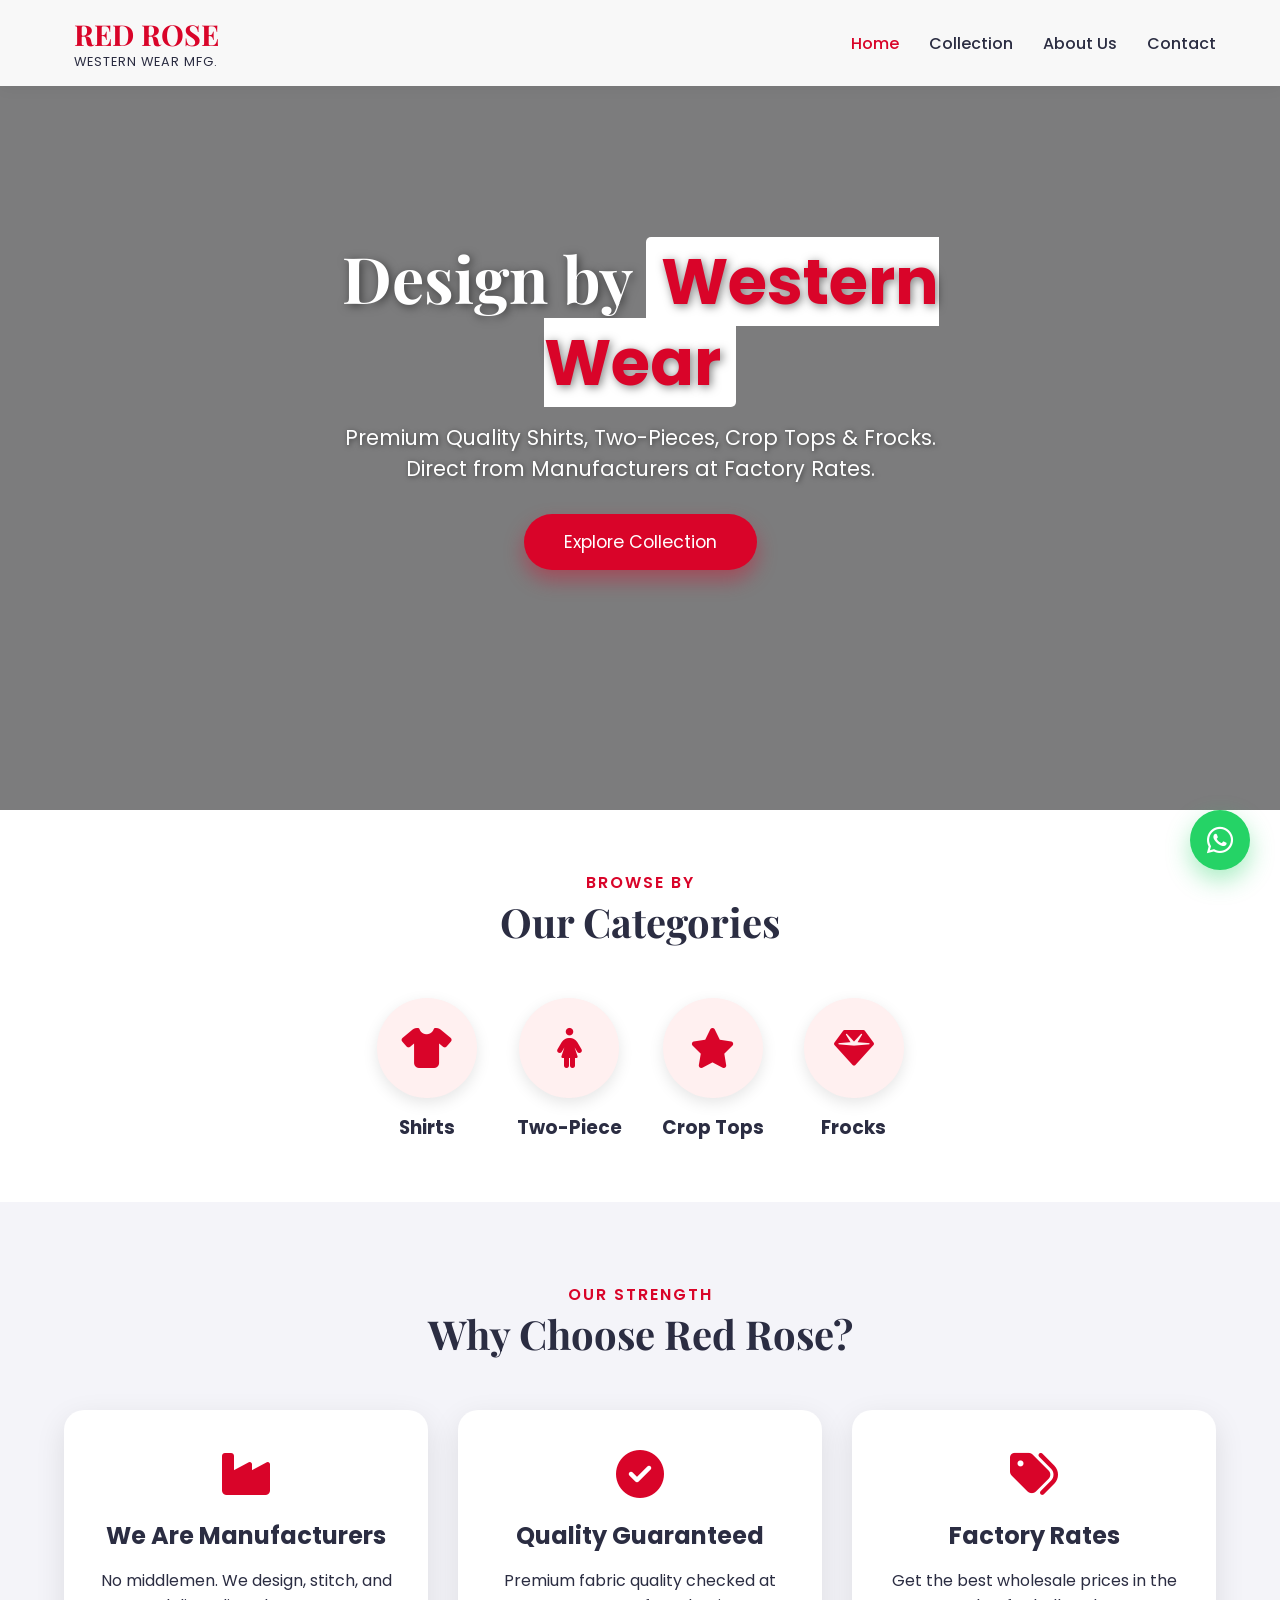
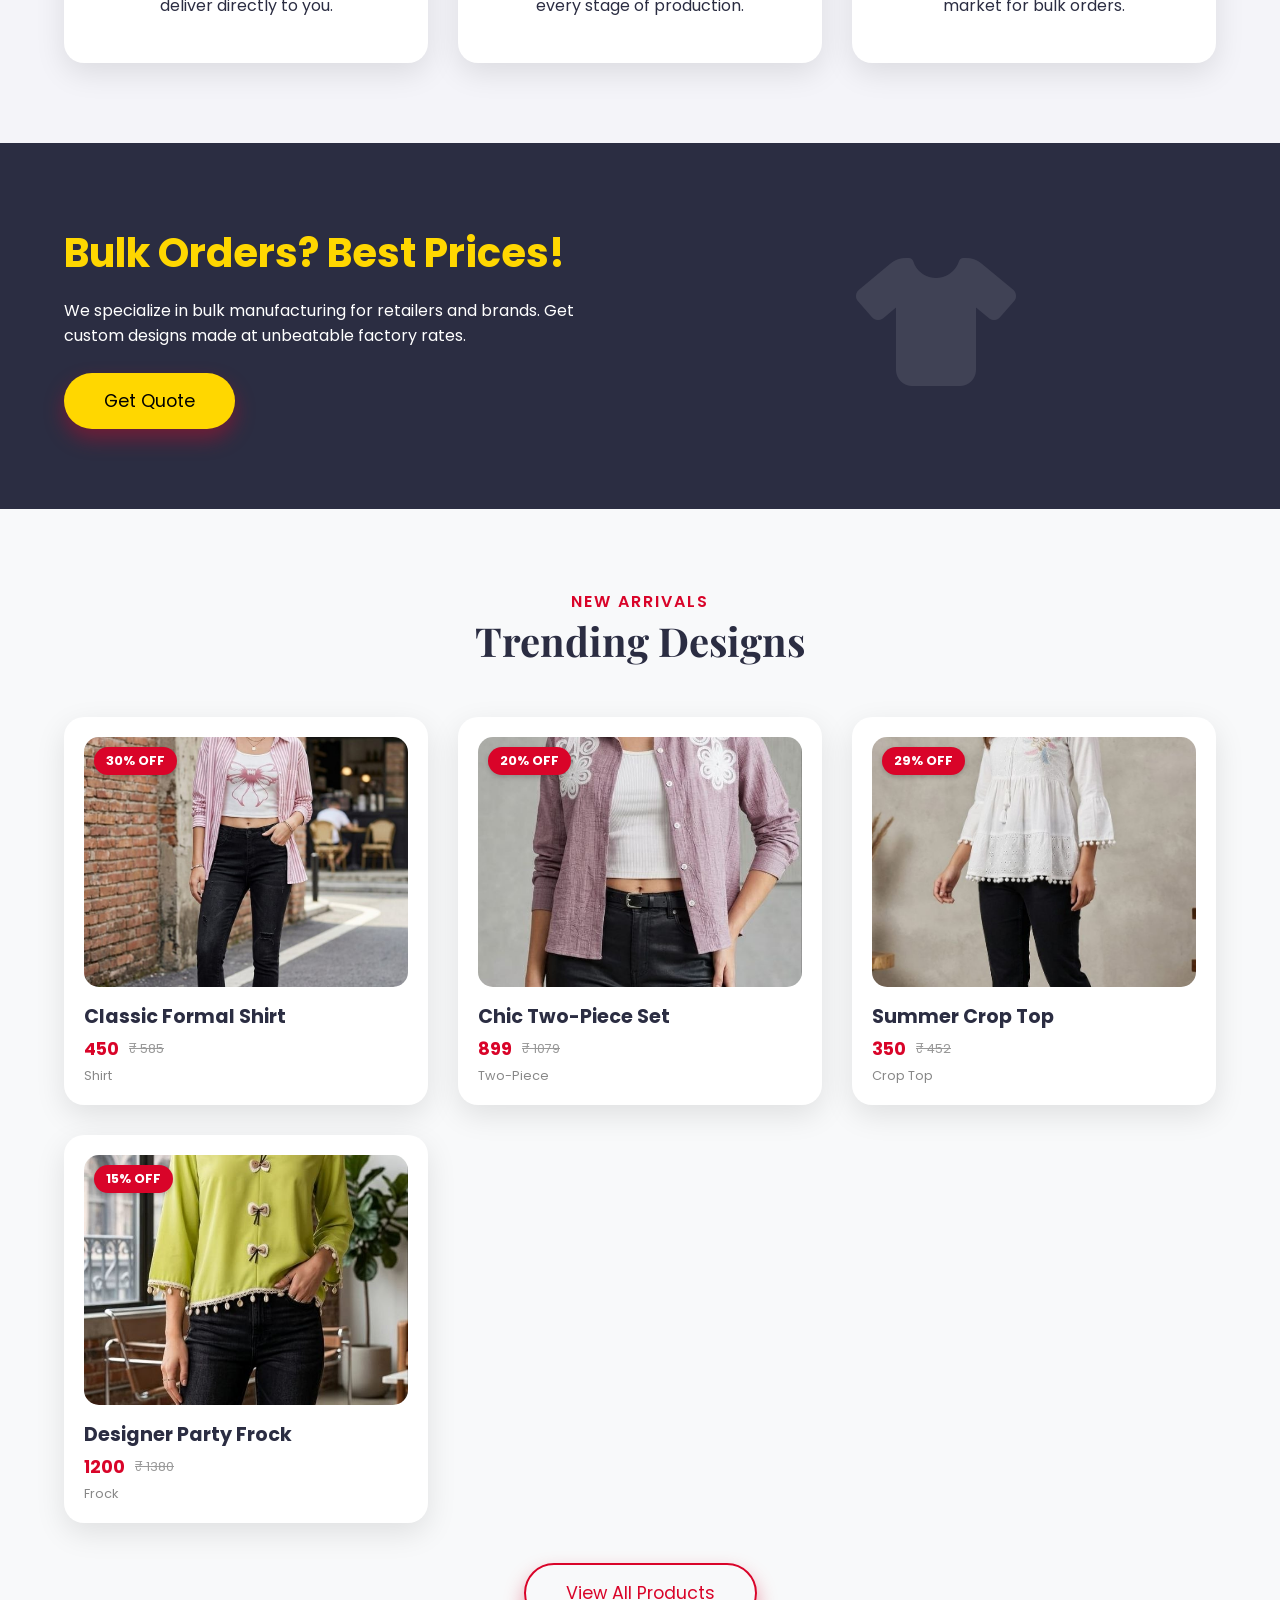
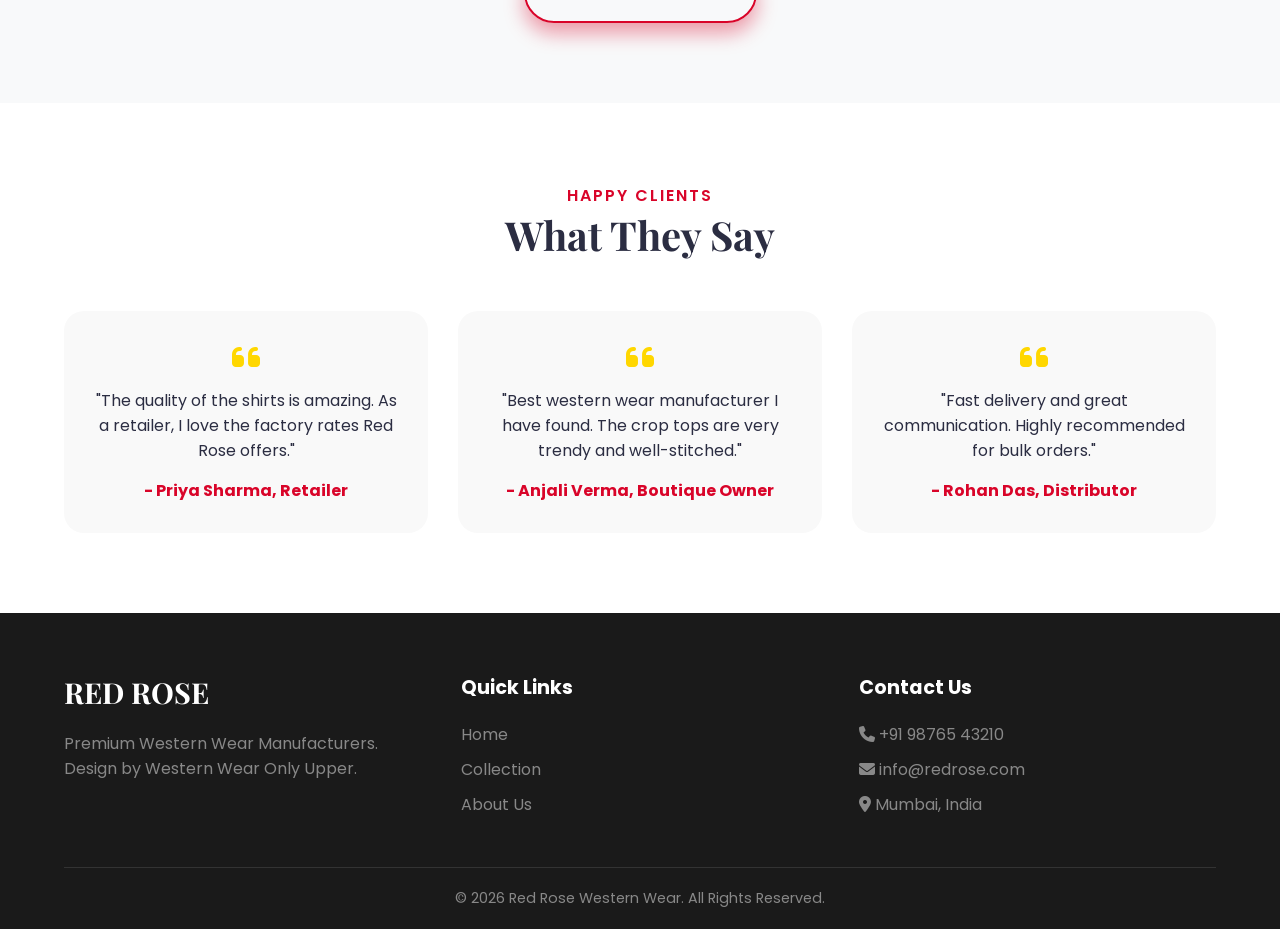
<file: index.html>
<!DOCTYPE html>
<html lang="en">
<head>
    <meta charset="UTF-8">
    <meta name="viewport" content="width=device-width, initial-scale=1.0">
    <title>RED ROSE  | Premium Western Wear Manufacturer</title>
    <link rel="stylesheet" href="style.css">
    <link href="https://fonts.googleapis.com/css2?family=Poppins:wght@300;400;600;700&family=Playfair+Display:wght@700&display=swap" rel="stylesheet">
    <link rel="stylesheet" href="https://cdnjs.cloudflare.com/ajax/libs/font-awesome/6.4.0/css/all.min.css">
</head>
<body>

    <!-- Header -->
    <header>
        <!-- Changed href to "index" for clean URL -->
        <a href="index" class="logo-container">
            <i class="fas fa-rose" style="color: var(--primary-red); font-size: 1.8rem;"></i>
            <div><div class="logo-text">RED ROSE</div><span class="logo-sub">Western Wear Mfg.</span></div>
        </a>
        <div class="menu-toggle" onclick="toggleMenu()"><i class="fas fa-bars"></i></div>
        <nav>
            <ul id="nav-list">
                <!-- Removed .html from all links -->
                <li><a href="index.html" class="active">Home</a></li>
                <li><a href="collection.html">Collection</a></li>
                <li><a href="about.html">About Us</a></li>
                <li><a href="#contact">Contact</a></li>
            </ul>
        </nav>
    </header>

    <!-- Hero Section -->
    <section class="hero">
        <div class="hero-content">
            <h1>Design by <span>Western Wear</span></h1>
            <p>Premium Quality Shirts, Two-Pieces, Crop Tops & Frocks.<br>Direct from Manufacturers at Factory Rates.</p>
            <!-- Link updated to clean URL -->
            <a href="collection.html" class="btn-primary">Explore Collection</a>
        </div>
    </section>

    <!-- Categories Section -->
    <section class="categories">
        <div class="section-title">
            <p>Browse By</p>
            <h2>Our Categories</h2>
        </div>
        <div class="cat-grid">
            <!-- Links updated to clean URL -->
            <div class="cat-item" onclick="window.location.href='collection.html'">
                <div class="cat-icon"><i class="fas fa-tshirt"></i></div>
                <h3>Shirts</h3>
            </div>
            <div class="cat-item" onclick="window.location.href='collection.html'">
                <div class="cat-icon"><i class="fas fa-female"></i></div>
                <h3>Two-Piece</h3>
            </div>
            <div class="cat-item" onclick="window.location.href='collection.html'">
                <div class="cat-icon"><i class="fas fa-star"></i></div>
                <h3>Crop Tops</h3>
            </div>
            <div class="cat-item" onclick="window.location.href='collection.html'">
                <div class="cat-icon"><i class="fas fa-gem"></i></div>
                <h3>Frocks</h3>
            </div>
        </div>
    </section>

    <!-- Why Choose Us -->
    <section class="features">
        <div class="section-title">
            <p>Our Strength</p>
            <h2>Why Choose Red Rose?</h2>
        </div>
        <div class="feature-grid">
            <div class="feature-card">
                <i class="fas fa-industry"></i>
                <h3>We Are Manufacturers</h3>
                <p>No middlemen. We design, stitch, and deliver directly to you.</p>
            </div>
            <div class="feature-card">
                <i class="fas fa-check-circle"></i>
                <h3>Quality Guaranteed</h3>
                <p>Premium fabric quality checked at every stage of production.</p>
            </div>
            <div class="feature-card">
                <i class="fas fa-tags"></i>
                <h3>Factory Rates</h3>
                <p>Get the best wholesale prices in the market for bulk orders.</p>
            </div>
        </div>
    </section>

    <!-- Promotional Banner -->
    <section class="promo-banner">
        <div class="promo-text">
            <h2>Bulk Orders? Best Prices!</h2>
            <p>We specialize in bulk manufacturing for retailers and brands. Get custom designs made at unbeatable factory rates.</p>
            <br>
            <a href="https://wa.me/1234567890" class="btn-primary" style="background: var(--gold); color: black;">Get Quote</a>
        </div>
        <div class="promo-img">
            <i class="fas fa-tshirt"></i>
        </div>
    </section>

    <!-- Featured Products -->
    <section class="section">
        <div class="section-title">
            <p>New Arrivals</p>
            <h2>Trending Designs</h2>
        </div>
        <div class="product-grid" id="featured-products"></div>
        <div style="text-align: center; margin-top: 40px;">
            <!-- Link updated to clean URL -->
            <a href="collection" class="btn-primary" style="background: transparent; color: var(--primary-red); border: 2px solid var(--primary-red);">View All Products</a>
        </div>
    </section>

    <!-- Testimonials -->
    <section class="testimonials">
        <div class="section-title">
            <p>Happy Clients</p>
            <h2>What They Say</h2>
        </div>
        <div class="testi-grid">
            <div class="testi-card">
                <i class="fas fa-quote-left"></i>
                <p>"The quality of the shirts is amazing. As a retailer, I love the factory rates Red Rose offers."</p>
                <span class="testi-author">- Priya Sharma, Retailer</span>
            </div>
            <div class="testi-card">
                <i class="fas fa-quote-left"></i>
                <p>"Best western wear manufacturer I have found. The crop tops are very trendy and well-stitched."</p>
                <span class="testi-author">- Anjali Verma, Boutique Owner</span>
            </div>
            <div class="testi-card">
                <i class="fas fa-quote-left"></i>
                <p>"Fast delivery and great communication. Highly recommended for bulk orders."</p>
                <span class="testi-author">- Rohan Das, Distributor</span>
            </div>
        </div>
    </section>

    <!-- Footer -->
    <footer id="contact">
        <div class="footer-grid">
            <div class="footer-col">
                <div class="logo-text" style="color: white; margin-bottom: 20px;">RED ROSE </div>
                <p>Premium Western Wear Manufacturers.<br>Design by Western Wear Only Upper.</p>
            </div>
            <div class="footer-col">
                <h4>Quick Links</h4>
                <ul>
                    <!-- Links updated to clean URLs -->
                    <li><a href="index.html">Home</a></li>
                    <li><a href="collection.html">Collection</a></li>
                    <li><a href="about.html">About Us</a></li>
                </ul>
            </div>
            <div class="footer-col">
                <h4>Contact Us</h4>
                <ul>
                    <li><i class="fas fa-phone"></i> +91 98765 43210</li>
                    <li><i class="fas fa-envelope"></i> info@redrose.com</li>
                    <li><i class="fas fa-map-marker-alt"></i> Mumbai, India</li>
                </ul>
            </div>
        </div>
        <div class="copyright">
            &copy; 2026 Red Rose Western Wear. All Rights Reserved.
        </div>
    </footer>

    <!-- Floating WhatsApp -->
    <div class="floating-contact">
        <a href="https://wa.me/1234567890" class="float-btn" target="_blank"><i class="fab fa-whatsapp"></i></a>
    </div>

    <!-- Product Modal -->
    <div class="modal-overlay" id="product-modal">
        <div class="modal-content">
            <div class="close-modal" onclick="closeModal()"><i class="fas fa-times"></i></div>
            <div class="product-img" id="modal-img"><i class="fas fa-tshirt"></i></div>
            <div class="modal-details">
                <h2 id="modal-title">Product Name</h2>
                <span class="price" id="modal-price" style="font-size: 1.5rem; display:block; margin: 10px 0; color: var(--primary-red);">₹ 000</span>
                <p id="modal-desc">Description...</p>
                <div style="margin: 15px 0; font-size: 0.9rem; color: #555;">
                    <strong>Sizes:</strong> S, M, L, XL, XXL<br>
                    <strong>Fabric:</strong> Premium Cotton / Georgette
                </div>
                <button class="whatsapp-btn" onclick="sendEnquiry()"><i class="fab fa-whatsapp"></i> Enquire on WhatsApp</button>
            </div>
        </div>
    </div>

    <script src="script.js"></script>
    <script>
        // Load featured products
        document.addEventListener('DOMContentLoaded', () => {
            const container = document.getElementById('featured-products');
            // Show first 4 products on home
            if(typeof products !== 'undefined') {
                products.slice(0, 4).forEach(product => createProductCard(product, container));
            }
        });
    </script>
</body>
</html>
</file>
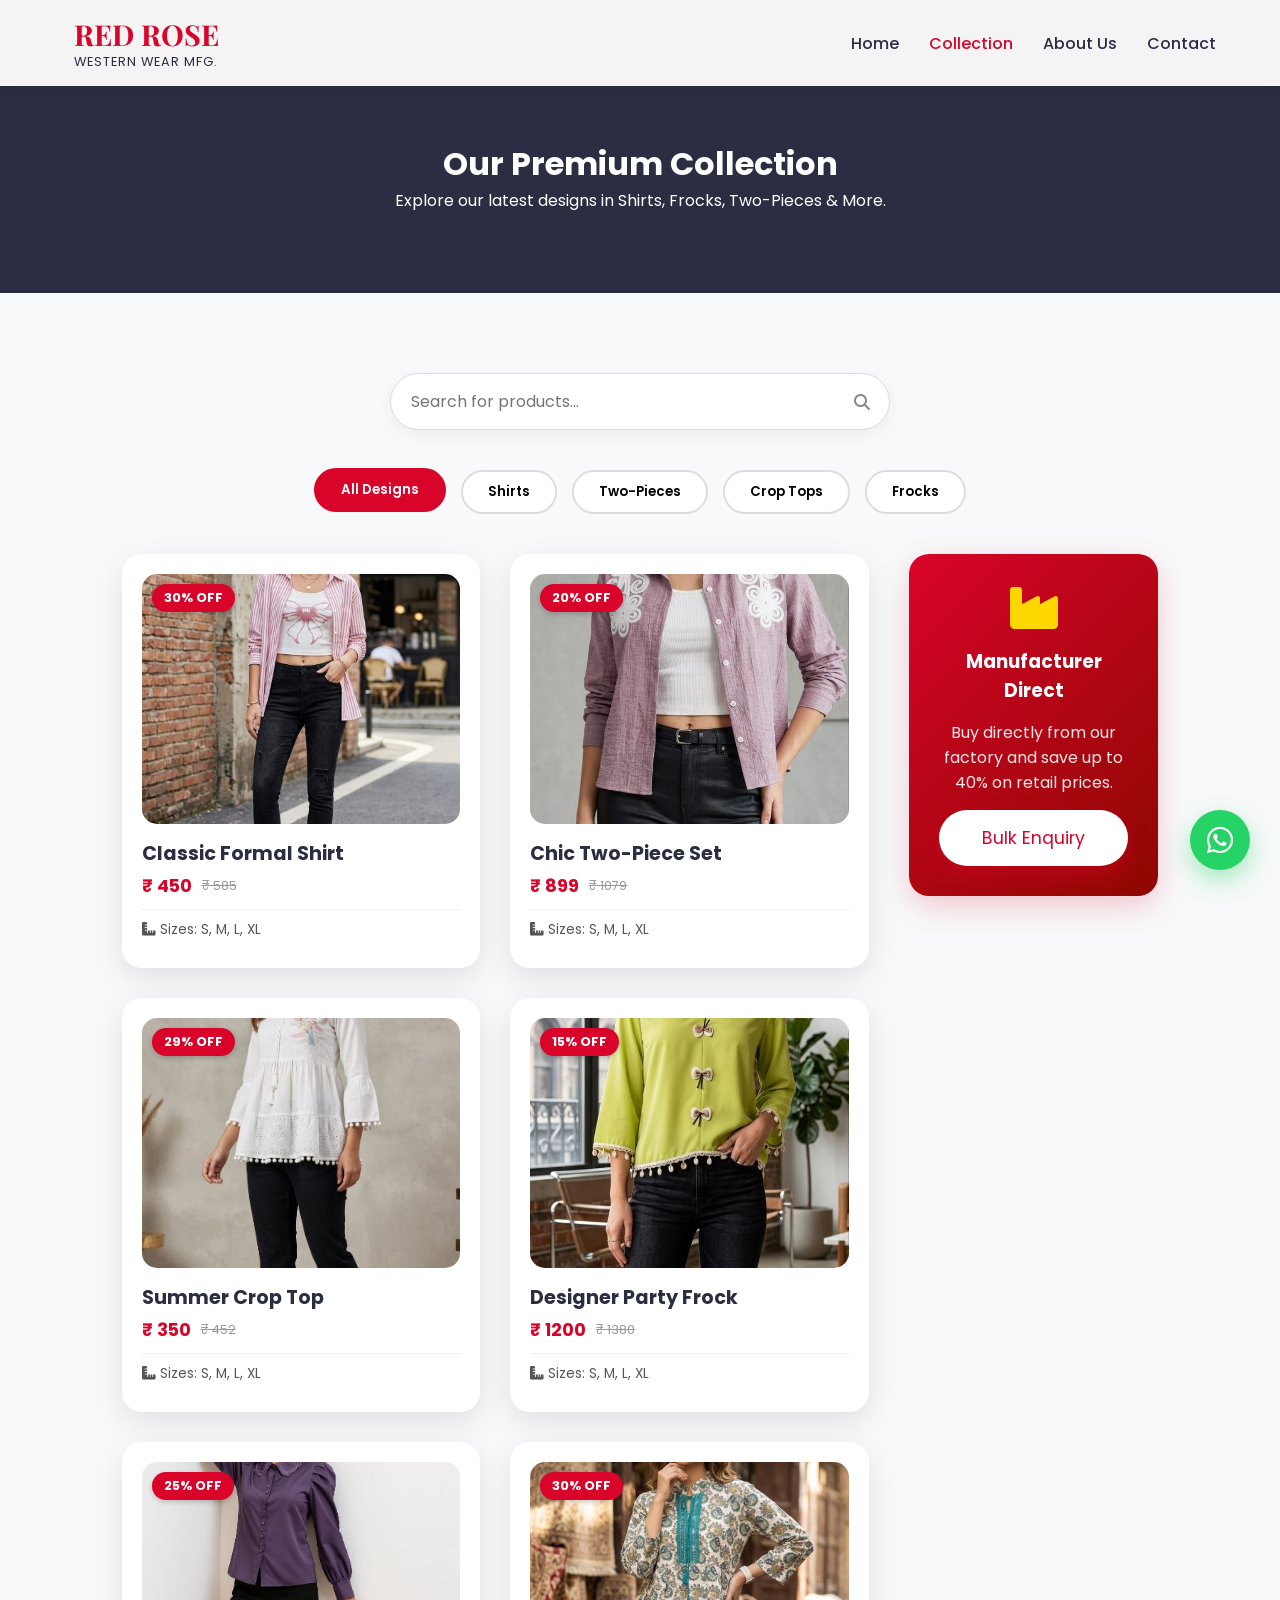
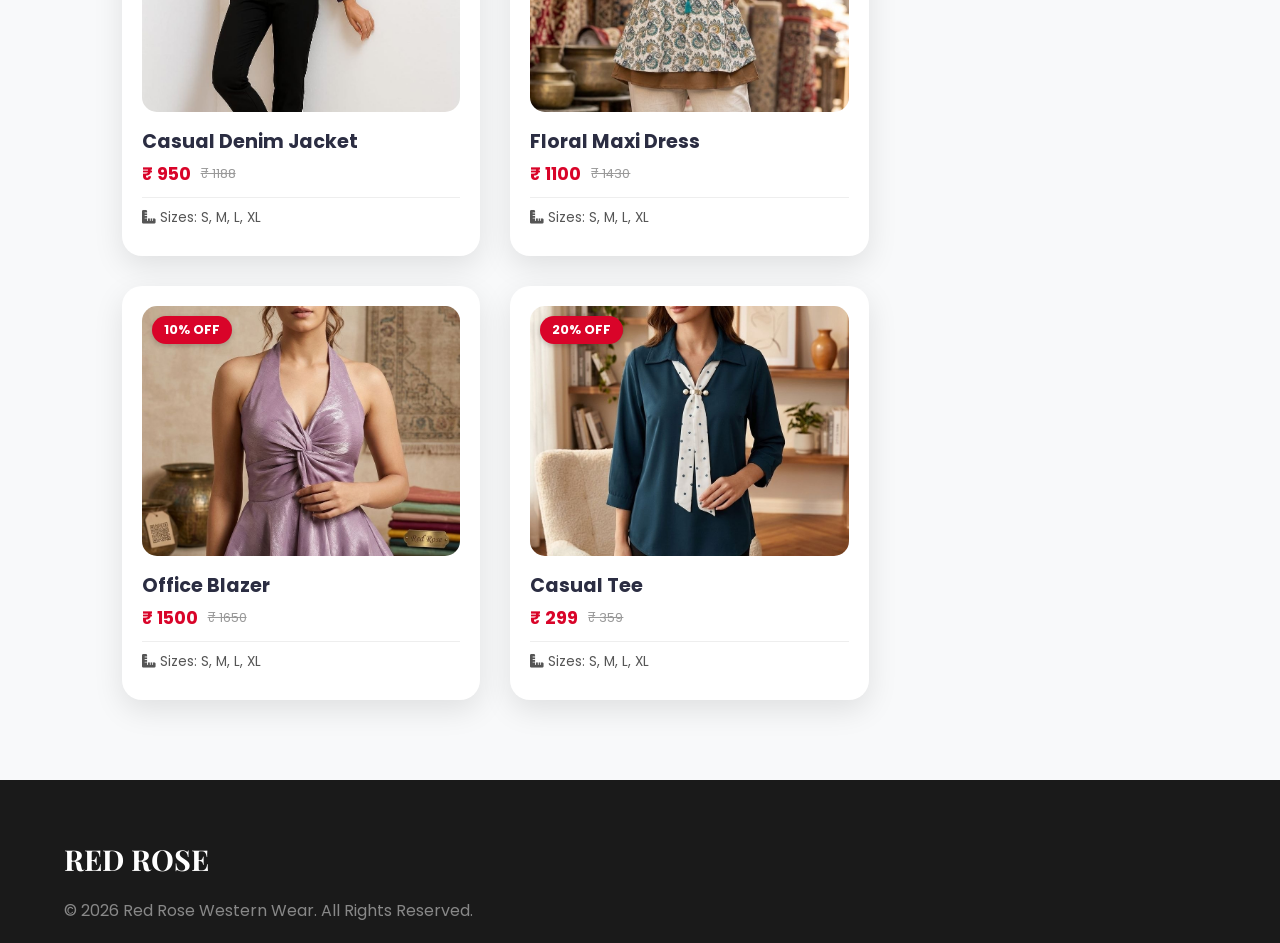
<file: collection.html>
<!DOCTYPE html>
<html lang="en">
<head>
    <meta charset="UTF-8">
    <meta name="viewport" content="width=device-width, initial-scale=1.0">
    <title>RED ROSE  | Collection</title>
    
    <!-- Link to the external CSS file -->
    <link rel="stylesheet" href="style.css">
    
    <!-- Fonts & Icons -->
    <link href="https://fonts.googleapis.com/css2?family=Poppins:wght@300;400;600;700&family=Playfair+Display:wght@700&display=swap" rel="stylesheet">
    <link rel="stylesheet" href="https://cdnjs.cloudflare.com/ajax/libs/font-awesome/6.4.0/css/all.min.css">
    
    <!-- Page Specific Styles (Only for Collection Page Layout) -->
    <style>
        .collection-header {
            background: var(--text-dark); 
            color: white; 
            padding: 140px 5% 80px;
            text-align: center;
            background-image: linear-gradient(rgba(43, 45, 66, 0.9), rgba(43, 45, 66, 0.9)), url('https://images.unsplash.com/photo-1441986300917-64674bd600d8?ixlib=rb-4.0.3&auto=format&fit=crop&w=1920&q=80');
            background-size: cover;
            background-position: center;
        }
        
        .filter-bar {
            display: flex; justify-content: center; gap: 15px; margin-bottom: 40px; flex-wrap: wrap;
        }
        
        .filter-btn {
            padding: 10px 25px; border: 2px solid #ddd; background: white; border-radius: 30px;
            cursor: pointer; font-weight: 600; transition: 0.3s; font-family: 'Poppins', sans-serif;
        }
        
        .filter-btn:hover, .filter-btn.active {
            background: var(--primary-red); color: white; border-color: var(--primary-red); transform: translateY(-2px);
        }
        
        .search-box {
            max-width: 500px; margin: 0 auto 40px; position: relative;
        }
        
        .search-box input {
            width: 100%; padding: 15px 50px 15px 20px; border-radius: 50px; border: 1px solid #ddd;
            font-size: 1rem; outline: none; box-shadow: 0 5px 15px rgba(0,0,0,0.05); transition: 0.3s;
        }
        
        .search-box input:focus { border-color: var(--primary-red); box-shadow: 0 5px 20px rgba(217, 4, 41, 0.1); }
        .search-box i { position: absolute; right: 20px; top: 50%; transform: translateY(-50%); color: #888; }
        
        .layout-grid {
            display: grid; grid-template-columns: 3fr 1fr; gap: 40px; padding: 0 5%;
        }
        
        .sidebar-card {
            background: linear-gradient(135deg, #D90429, #8D0801); color: white; padding: 30px;
            border-radius: 20px; text-align: center; position: sticky; top: 100px;
            box-shadow: 0 10px 30px rgba(217, 4, 41, 0.2);
        }
        
        /* Size & Color Styles for Cards */
        .product-meta {
            margin-top: 10px; border-top: 1px solid #eee; padding-top: 10px;
        }
        .size-text { font-size: 0.85rem; color: #555; margin-bottom: 8px; display: block; }
        .color-dots { display: flex; gap: 6px; }
        .color-dot { width: 18px; height: 18px; border-radius: 50%; border: 1px solid #ddd; display: inline-block; box-shadow: 0 2px 4px rgba(0,0,0,0.1); }

        @media (max-width: 900px) { 
            .layout-grid { grid-template-columns: 1fr; } 
            .sidebar-card { position: static; margin-bottom: 40px; } 
            .collection-header { padding: 120px 5% 60px; }
        }
    </style>
</head>
<body>

    <!-- Header -->
    <header>
        <!-- Changed href to "index" for clean URL -->
        <a href="index" class="logo-container">
            <i class="fas fa-rose" style="color: var(--primary-red); font-size: 1.8rem;"></i>
            <div><div class="logo-text">RED ROSE</div><span class="logo-sub">Western Wear Mfg.</span></div>
        </a>
        <div class="menu-toggle" onclick="toggleMenu()"><i class="fas fa-bars"></i></div>
        <nav>
            <ul id="nav-list">
                <!-- Removed .html from all links -->
                <li><a href="index.html">Home</a></li>
                <li><a href="collection.html" class="active">Collection</a></li>
                <li><a href="about.html">About Us</a></li>
                <li><a href="index#contact.html">Contact</a></li>
            </ul>
        </nav>
    </header>

    <!-- Hero Header -->
    <div class="collection-header">
        <h1>Our Premium Collection</h1>
        <p>Explore our latest designs in Shirts, Frocks, Two-Pieces & More.</p>
    </div>

    <!-- Main Content -->
    <section class="section">
        <!-- Search Bar -->
        <div class="search-box">
            <input type="text" id="searchInput" placeholder="Search for products..." onkeyup="filterProducts()">
            <i class="fas fa-search"></i>
        </div>

        <!-- Filter Buttons -->
        <div class="filter-bar">
            <button class="filter-btn active" onclick="filterCategory('all')">All Designs</button>
            <button class="filter-btn" onclick="filterCategory('Shirt')">Shirts</button>
            <button class="filter-btn" onclick="filterCategory('Two-Piece')">Two-Pieces</button>
            <button class="filter-btn" onclick="filterCategory('Crop Top')">Crop Tops</button>
            <button class="filter-btn" onclick="filterCategory('Frock')">Frocks</button>
        </div>

        <!-- Grid Layout -->
        <div class="layout-grid">
            <!-- Product Grid -->
            <div class="product-grid" id="all-products" style="margin:0;"></div>

            <!-- Sidebar -->
            <aside>
                <div class="sidebar-card">
                    <i class="fas fa-industry" style="font-size: 3rem; margin-bottom: 15px; color: var(--gold);"></i>
                    <h3>Manufacturer Direct</h3>
                    <p style="margin: 15px 0; opacity: 0.9;">Buy directly from our factory and save up to 40% on retail prices.</p>
                    <a href="https://wa.me/1234567890" class="btn-primary" style="background: white; color: var(--primary-red); width: 100%;">Bulk Enquiry</a>
                </div>
            </aside>
        </div>
    </section>

    <!-- Footer -->
    <footer>
        <div class="logo-text" style="color: white; margin-bottom: 20px;">RED ROSE </div>
        <p>&copy; 2026 Red Rose Western Wear. All Rights Reserved.</p>
    </footer>

    <!-- Floating WhatsApp -->
    <div class="floating-contact">
        <a href="https://wa.me/1234567890" class="float-btn" target="_blank"><i class="fab fa-whatsapp"></i></a>
    </div>

    <!-- Modal -->
    <div class="modal-overlay" id="product-modal">
        <div class="modal-content">
            <div class="close-modal" onclick="closeModal()"><i class="fas fa-times"></i></div>
            <div class="modal-img" id="modal-img"></div>
            <div class="modal-details">
                <h2 id="modal-title">Product Name</h2>
                <span class="price" id="modal-price" style="font-size: 1.5rem; display:block; margin: 10px 0; color: var(--primary-red);">₹ 000</span>
                <p id="modal-desc">Description...</p>
                <div style="margin: 15px 0;"><strong>Sizes:</strong> <span id="modal-sizes"></span></div>
                <div style="margin-bottom: 20px;"><strong>Colors:</strong> <div id="modal-colors" class="color-dots" style="margin-top:5px;"></div></div>
                <button class="whatsapp-btn" onclick="sendEnquiry()"><i class="fab fa-whatsapp"></i> Enquire Now</button>
            </div>
        </div>
    </div>

    <script src="script.js"></script>
    <script>
        // Custom Card Creator for Collection Page (With Sizes/Colors)
        function createCollectionCard(product, container) {
            const card = document.createElement('div');
            card.className = 'product-card';
            card.onclick = () => openModal(product);
            
            let colorDotsHtml = '';
            if(product.colors) product.colors.forEach(color => colorDotsHtml += `<span class="color-dot" style="background-color: ${color};"></span>`);
            let sizesText = product.sizes ? product.sizes.join(', ') : 'S, M, L, XL';

            card.innerHTML = `
                <div class="product-img">
                    <span class="sale-badge">${product.discount}% OFF</span>
                    <img src="${product.image}" alt="${product.name}" onerror="this.src='https://via.placeholder.com/300x300?text=No+Image'">
                </div>
                <div class="product-info">
                    <h3>${product.name}</h3>
                    <div style="display:flex; align-items:center; gap:10px;">
                        <span class="price">₹ ${product.price}</span>
                        <span style="font-size:0.8rem; text-decoration:line-through; color:#999;">₹ ${Math.round(product.price * (1 + product.discount/100))}</span>
                    </div>
                    <div class="product-meta">
                        <span class="size-text"><i class="fas fa-ruler-combined"></i> Sizes: ${sizesText}</span>
                        <div class="color-dots">${colorDotsHtml}</div>
                    </div>
                </div>
            `;
            container.appendChild(card);
        }

        document.addEventListener('DOMContentLoaded', () => {
            const container = document.getElementById('all-products');
            if(products) products.forEach(product => createCollectionCard(product, container));
        });

        function filterCategory(category) {
            const container = document.getElementById('all-products');
            container.innerHTML = ''; 
            document.querySelectorAll('.filter-btn').forEach(btn => btn.classList.remove('active'));
            event.target.classList.add('active');
            const filtered = category === 'all' ? products : products.filter(p => p.category === category);
            filtered.forEach(product => createCollectionCard(product, container));
        }

        function filterProducts() {
            const query = document.getElementById('searchInput').value.toLowerCase();
            const container = document.getElementById('all-products');
            container.innerHTML = '';
            const filtered = products.filter(p => p.name.toLowerCase().includes(query) || p.desc.toLowerCase().includes(query));
            filtered.forEach(product => createCollectionCard(product, container));
        }
    </script>
</body>
</html>
</file>
<file: style.css>
/* style.css - Final Version with Image Fixes, Sale Badges, Sizes & Colors */
:root {
    --primary-red: #D90429;
    --dark-red: #8D0801;
    --gold: #FFD700;
    --bg-light: #f8f9fa;
    --text-dark: #2b2d42;
    --white: #ffffff;
    --shadow: 0 10px 30px rgba(0,0,0,0.1);
}

* { margin: 0; padding: 0; box-sizing: border-box; font-family: 'Poppins', sans-serif; }
body { background-color: var(--bg-light); color: var(--text-dark); overflow-x: hidden; }

/* Header */
header {
    position: fixed; top: 0; width: 100%; background: rgba(255, 255, 255, 0.95);
    backdrop-filter: blur(10px); padding: 15px 5%; display: flex; justify-content: space-between;
    align-items: center; z-index: 1000; box-shadow: 0 2px 15px rgba(0,0,0,0.05); transition: 0.3s;
}
.logo-container { display: flex; align-items: center; gap: 10px; text-decoration: none; }
.logo-text { font-size: 1.8rem; font-weight: 700; color: var(--primary-red); font-family: 'Playfair Display', serif; }
.logo-sub { font-size: 0.8rem; color: var(--text-dark); display: block; text-transform: uppercase; letter-spacing: 1px; }

nav ul { display: flex; list-style: none; gap: 30px; }
nav a { text-decoration: none; color: var(--text-dark); font-weight: 500; transition: 0.3s; position: relative; font-size: 1rem; }
nav a:hover, nav a.active { color: var(--primary-red); }
.menu-toggle { display: none; font-size: 1.5rem; cursor: pointer; }

/* Hero Section - Big & Bold */
.hero {
    min-height: 90vh; display: flex; align-items: center; justify-content: center; text-align: center;
    background: linear-gradient(rgba(0,0,0,0.5), rgba(0,0,0,0.5)), url('https://images.unsplash.com/photo-1483985988355-763728e1935b?ixlib=rb-4.0.3&auto=format&fit=crop&w=1920&q=80');
    background-size: cover; background-position: center; background-attachment: fixed;
    color: white; padding: 100px 20px; position: relative;
}
.hero-content { max-width: 800px; animation: fadeInUp 1s ease-out; }
.hero h1 { font-size: 4rem; margin-bottom: 20px; line-height: 1.2; font-family: 'Playfair Display', serif; text-shadow: 2px 2px 10px rgba(0,0,0,0.5); }
.hero h1 span { color: var(--primary-red); background: white; padding: 0 15px; border-radius: 5px; }
.hero p { font-size: 1.3rem; margin-bottom: 30px; text-shadow: 1px 1px 5px rgba(0,0,0,0.5); }

.btn-primary {
    padding: 15px 40px; background: var(--primary-red); color: white; border: none; border-radius: 50px;
    font-size: 1.1rem; cursor: pointer; transition: 0.3s; text-decoration: none; display: inline-block;
    box-shadow: 0 10px 20px rgba(217, 4, 41, 0.4);
}
.btn-primary:hover { transform: translateY(-5px); background: var(--dark-red); }

/* Category Circles */
.categories { padding: 60px 5%; background: white; text-align: center; }
.cat-grid { display: flex; justify-content: center; gap: 40px; flex-wrap: wrap; margin-top: 30px; }
.cat-item { text-align: center; cursor: pointer; transition: 0.3s; }
.cat-item:hover { transform: translateY(-10px); }
.cat-icon {
    width: 100px; height: 100px; background: #fff0f0; border-radius: 50%; display: flex;
    align-items: center; justify-content: center; font-size: 2.5rem; color: var(--primary-red);
    margin: 0 auto 15px; box-shadow: 0 5px 15px rgba(0,0,0,0.1); transition: 0.3s;
}
.cat-item:hover .cat-icon { background: var(--primary-red); color: white; }

/* Why Choose Us - 3D Cards */
.features { padding: 80px 5%; background: #f4f4f9; }
.feature-grid { display: grid; grid-template-columns: repeat(auto-fit, minmax(300px, 1fr)); gap: 30px; margin-top: 40px; }
.feature-card {
    background: white; padding: 40px 30px; border-radius: 20px; text-align: center;
    box-shadow: var(--shadow); transition: 0.4s; border-bottom: 5px solid transparent;
}
.feature-card:hover { transform: translateY(-15px); border-bottom: 5px solid var(--primary-red); }
.feature-card i { font-size: 3rem; color: var(--primary-red); margin-bottom: 20px; }
.feature-card h3 { font-size: 1.5rem; margin-bottom: 15px; }

/* Promotional Banner */
.promo-banner {
    background: var(--text-dark); color: white; padding: 80px 5%; display: flex;
    align-items: center; justify-content: space-between; flex-wrap: wrap; gap: 30px;
}
.promo-text { flex: 1; min-width: 300px; }
.promo-text h2 { font-size: 2.5rem; margin-bottom: 15px; color: var(--gold); }
.promo-img { flex: 1; min-width: 300px; text-align: center; font-size: 8rem; color: rgba(255,255,255,0.1); }

/* Product Grid & Images */
.section { padding: 80px 5%; }
.section-title { text-align: center; margin-bottom: 50px; }
.section-title h2 { font-size: 2.5rem; margin-bottom: 10px; font-family: 'Playfair Display', serif; }
.section-title p { color: var(--primary-red); font-weight: 600; text-transform: uppercase; letter-spacing: 2px; }

.product-grid { display: grid; grid-template-columns: repeat(auto-fit, minmax(280px, 1fr)); gap: 30px; }
.product-card {
    background: white; border-radius: 20px; padding: 20px; box-shadow: var(--shadow);
    transition: 0.4s cubic-bezier(0.175, 0.885, 0.32, 1.275); cursor: pointer; position: relative; overflow: hidden;
}
.product-card:hover { transform: translateY(-10px) rotateX(5deg); }

/* UPDATED: Product Image Styling for Full View */
.product-img { 
    width: 100%; 
    height: 250px; 
    background: #eee; 
    border-radius: 15px; 
    margin-bottom: 15px; 
    overflow: hidden; /* Keeps image inside borders */
    position: relative;
}

.product-img img {
    width: 100%;
    height: 100%;
    object-fit: cover; /* Ensures photo fills box without stretching */
    transition: transform 0.5s ease;
}

.product-card:hover .product-img img {
    transform: scale(1.1); /* Zoom effect on hover */
}

/* Sale Badge Styling */
.sale-badge {
    position: absolute;
    top: 10px;
    left: 10px;
    background: var(--primary-red);
    color: white;
    padding: 5px 12px;
    border-radius: 20px;
    font-size: 0.8rem;
    font-weight: bold;
    z-index: 2;
    box-shadow: 0 2px 5px rgba(0,0,0,0.2);
}

.product-info h3 { font-size: 1.2rem; margin-bottom: 5px; }
.product-info .price { color: var(--primary-red); font-weight: bold; font-size: 1.1rem; }

/* NEW: Styles for Sizes and Colors in Collection Page */
.product-meta {
    margin-top: 10px;
    border-top: 1px solid #eee;
    padding-top: 10px;
}

.size-text {
    font-size: 0.85rem;
    color: #555;
    margin-bottom: 8px;
    display: block;
}

.color-dots {
    display: flex;
    gap: 6px;
}

.color-dot {
    width: 18px;
    height: 18px;
    border-radius: 50%;
    border: 1px solid #ddd;
    display: inline-block;
    box-shadow: 0 2px 4px rgba(0,0,0,0.1);
}

/* Testimonials */
.testimonials { padding: 80px 5%; background: white; text-align: center; }
.testi-grid { display: grid; grid-template-columns: repeat(auto-fit, minmax(300px, 1fr)); gap: 30px; margin-top: 40px; }
.testi-card { background: #f9f9f9; padding: 30px; border-radius: 20px; position: relative; }
.testi-card i { font-size: 2rem; color: var(--gold); margin-bottom: 15px; }
.testi-author { font-weight: bold; margin-top: 15px; display: block; color: var(--primary-red); }

/* Footer */
footer { background: #1a1a1a; color: #888; padding: 60px 5% 20px; }
.footer-grid { display: grid; grid-template-columns: repeat(auto-fit, minmax(200px, 1fr)); gap: 40px; margin-bottom: 40px; }
.footer-col h4 { color: white; margin-bottom: 20px; font-size: 1.2rem; }
.footer-col ul { list-style: none; }
.footer-col ul li { margin-bottom: 10px; }
.footer-col ul li a { color: #888; text-decoration: none; transition: 0.3s; }
.footer-col ul li a:hover { color: var(--primary-red); }
.copyright { text-align: center; border-top: 1px solid #333; padding-top: 20px; font-size: 0.9rem; }

/* Modal & Floating Button */
.modal-overlay { position: fixed; top: 0; left: 0; width: 100%; height: 100%; background: rgba(0,0,0,0.6); backdrop-filter: blur(5px); z-index: 2000; display: none; justify-content: center; align-items: center; }
.modal-active { display: flex; }
.modal-content { background: white; width: 90%; max-width: 800px; border-radius: 20px; padding: 30px; position: relative; display: grid; grid-template-columns: 1fr 1fr; gap: 30px; box-shadow: 0 20px 50px rgba(0,0,0,0.2); animation: zoomIn 0.3s ease; }
.close-modal { position: absolute; top: 20px; right: 20px; font-size: 1.5rem; cursor: pointer; background: #f0f0f0; width: 40px; height: 40px; border-radius: 50%; display: flex; align-items: center; justify-content: center; }

/* Modal Image Fix */
.modal-img {
    background: #f8f9fa;
    border-radius: 15px;
    height: 300px;
    display: flex;
    align-items: center;
    justify-content: center;
    overflow: hidden;
}
.modal-img img {
    width: 100%;
    height: 100%;
    object-fit: cover;
}

.whatsapp-btn { background: #25D366; color: white; padding: 15px; border-radius: 10px; text-decoration: none; display: flex; align-items: center; justify-content: center; gap: 10px; font-weight: bold; margin-top: 20px; transition: 0.3s; }
.whatsapp-btn:hover { background: #128C7E; }

.floating-contact { position: fixed; bottom: 30px; right: 30px; z-index: 1500; }
.float-btn { width: 60px; height: 60px; background: #25D366; color: white; border-radius: 50%; display: flex; align-items: center; justify-content: center; font-size: 30px; box-shadow: 0 10px 25px rgba(37, 211, 102, 0.4); animation: pulse 2s infinite; text-decoration: none; }

@keyframes pulse { 0% { box-shadow: 0 0 0 0 rgba(37, 211, 102, 0.7); } 70% { box-shadow: 0 0 0 15px rgba(37, 211, 102, 0); } 100% { box-shadow: 0 0 0 0 rgba(37, 211, 102, 0); } }
@keyframes fadeInUp { from { opacity: 0; transform: translateY(30px); } to { opacity: 1; transform: translateY(0); } }
@keyframes zoomIn { from { transform: scale(0.8); opacity: 0; } to { transform: scale(1); opacity: 1; } }

/* Responsive */
@media (max-width: 768px) {
    .menu-toggle { display: block; }
    nav ul { display: none; flex-direction: column; position: absolute; top: 70px; right: 0; background: white; width: 100%; padding: 20px; box-shadow: 0 10px 20px rgba(0,0,0,0.1); }
    nav ul.active { display: flex; }
    .hero h1 { font-size: 2.5rem; }
    .modal-content { grid-template-columns: 1fr; overflow-y: auto; max-height: 90vh; }
    .promo-banner { text-align: center; justify-content: center; }
}
</file>
